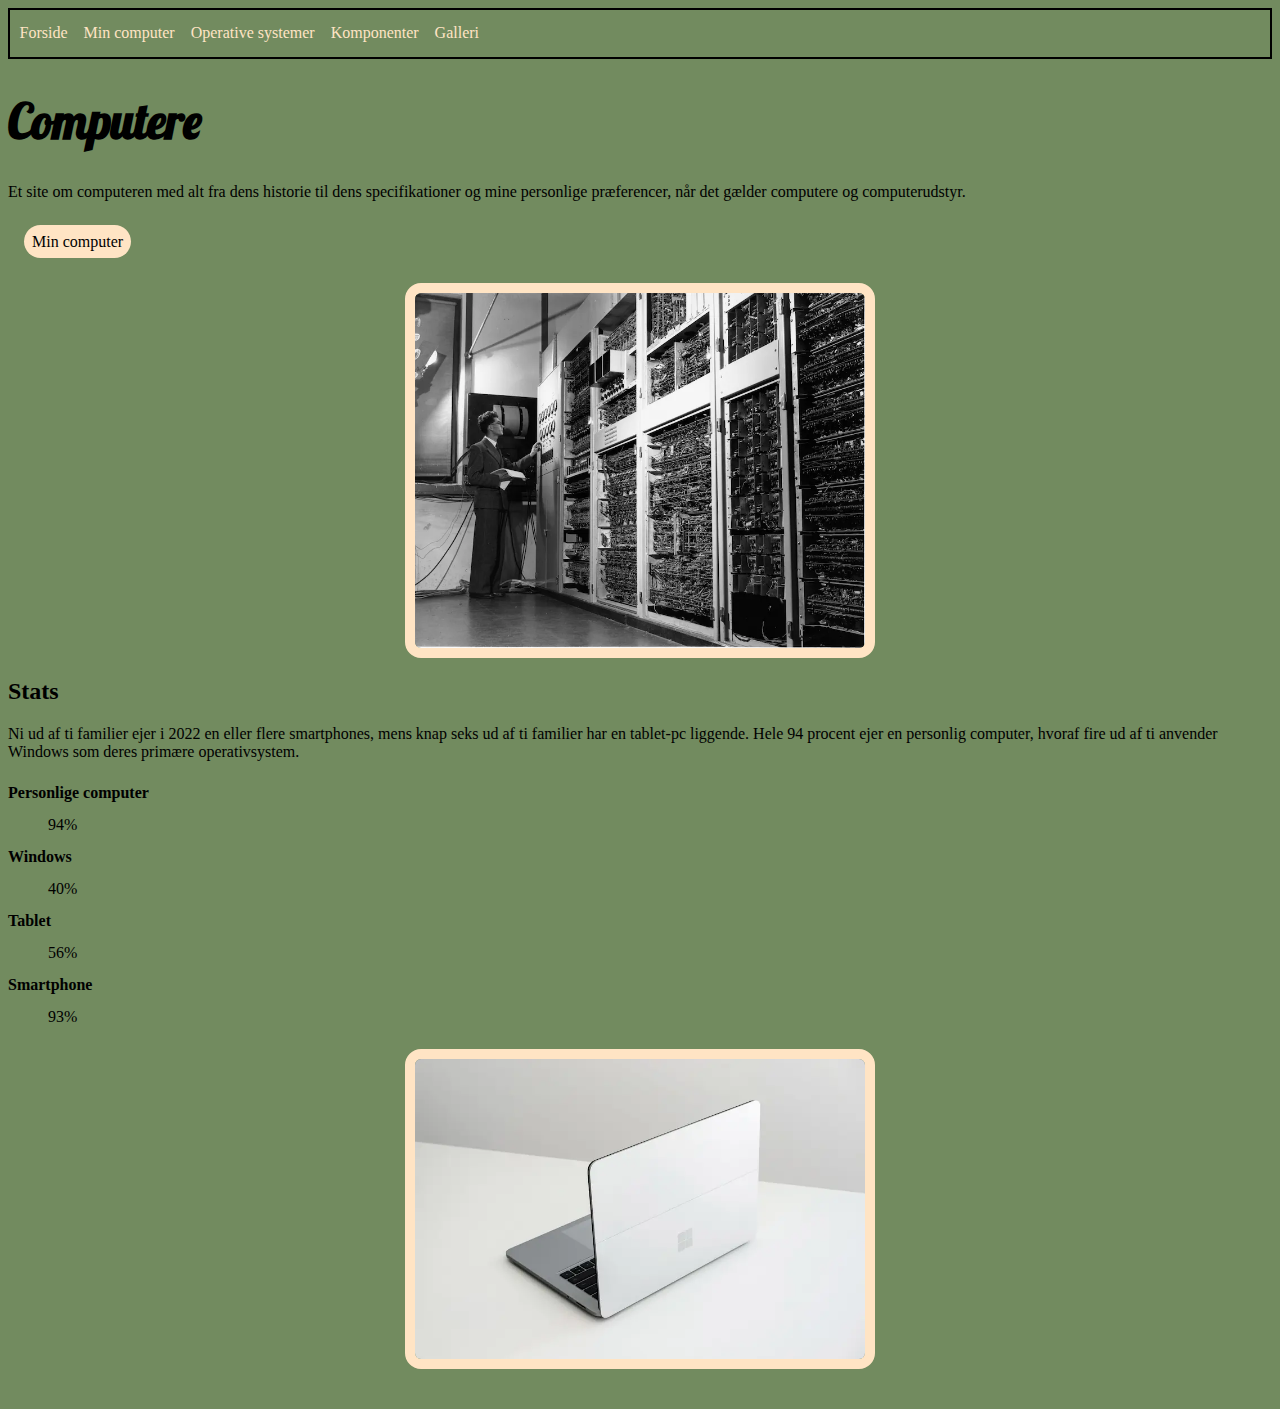
<file: mobilesite/Site/HTML/index.html>
<!DOCTYPE html>
<html lang="en">
  <head>
    <meta charset="UTF-8" />
    <meta name="viewport" content="width=device-width, initial-scale=1.0" />
    <title>Mobilesite</title>
    <meta name="robots" content="noindex" />
    <link rel="preconnect" href="https://fonts.googleapis.com" />
    <link rel="preconnect" href="https://fonts.gstatic.com" crossorigin />
    <link href="https://fonts.googleapis.com/css2?family=Asimovian&family=Libertinus+Keyboard&family=Lobster&display=swap" rel="stylesheet" />
    <link rel="stylesheet" href="../CSS/stylemobileindex.css" />
  </head>
  <body>
    <header>
      <nav>
        <ul>
          <li><a href="../HTML/index.html">Forside</a></li>
          <li><a href="../HTML/min_computer.html">Min computer</a></li>
          <li><a href="../HTML/operativsystemer.html">Operative systemer</a></li>
          <li><a href="../HTML/komponenter.html">Komponenter</a></li>
          <li><a href="../HTML/galleri.html">Galleri</a></li>
        </ul>
      </nav>
    </header>
    <main>
      <h1>Computere</h1>
      <p>Et site om computeren med alt fra dens historie til dens specifikationer og mine personlige præferencer, når det gælder computere og computerudstyr.</p>
      <div class="knappen">
        <a href="../HTML/min_computer.html" class="knap">Min computer</a>
      </div>
      <section>
        <img src="../../assets/imgs/computer-old.webp" width="400em" alt="old pic" />
      </section>
      <h2>Stats</h2>
      <p>Ni ud af ti familier ejer i 2022 en eller flere smartphones, mens knap seks ud af ti familier har en tablet-pc liggende. Hele 94 procent ejer en personlig computer, hvoraf fire ud af ti anvender Windows som deres primære operativsystem.</p>
      <div class="liste">
        <dl>
          <dt>Personlige computer</dt>
          <dd>94%</dd>
          <dt>Windows</dt>
          <dd>40%</dd>
          <dt>Tablet</dt>
          <dd>56%</dd>
          <dt>Smartphone</dt>
          <dd>93%</dd>
        </dl>
      </div>
      <div class="billede2">
        <img src="../../assets/imgs/windows.webp" alt="billede2" />
      </div>
    </main>
    <footer></footer>
  </body>
</html>
</file>
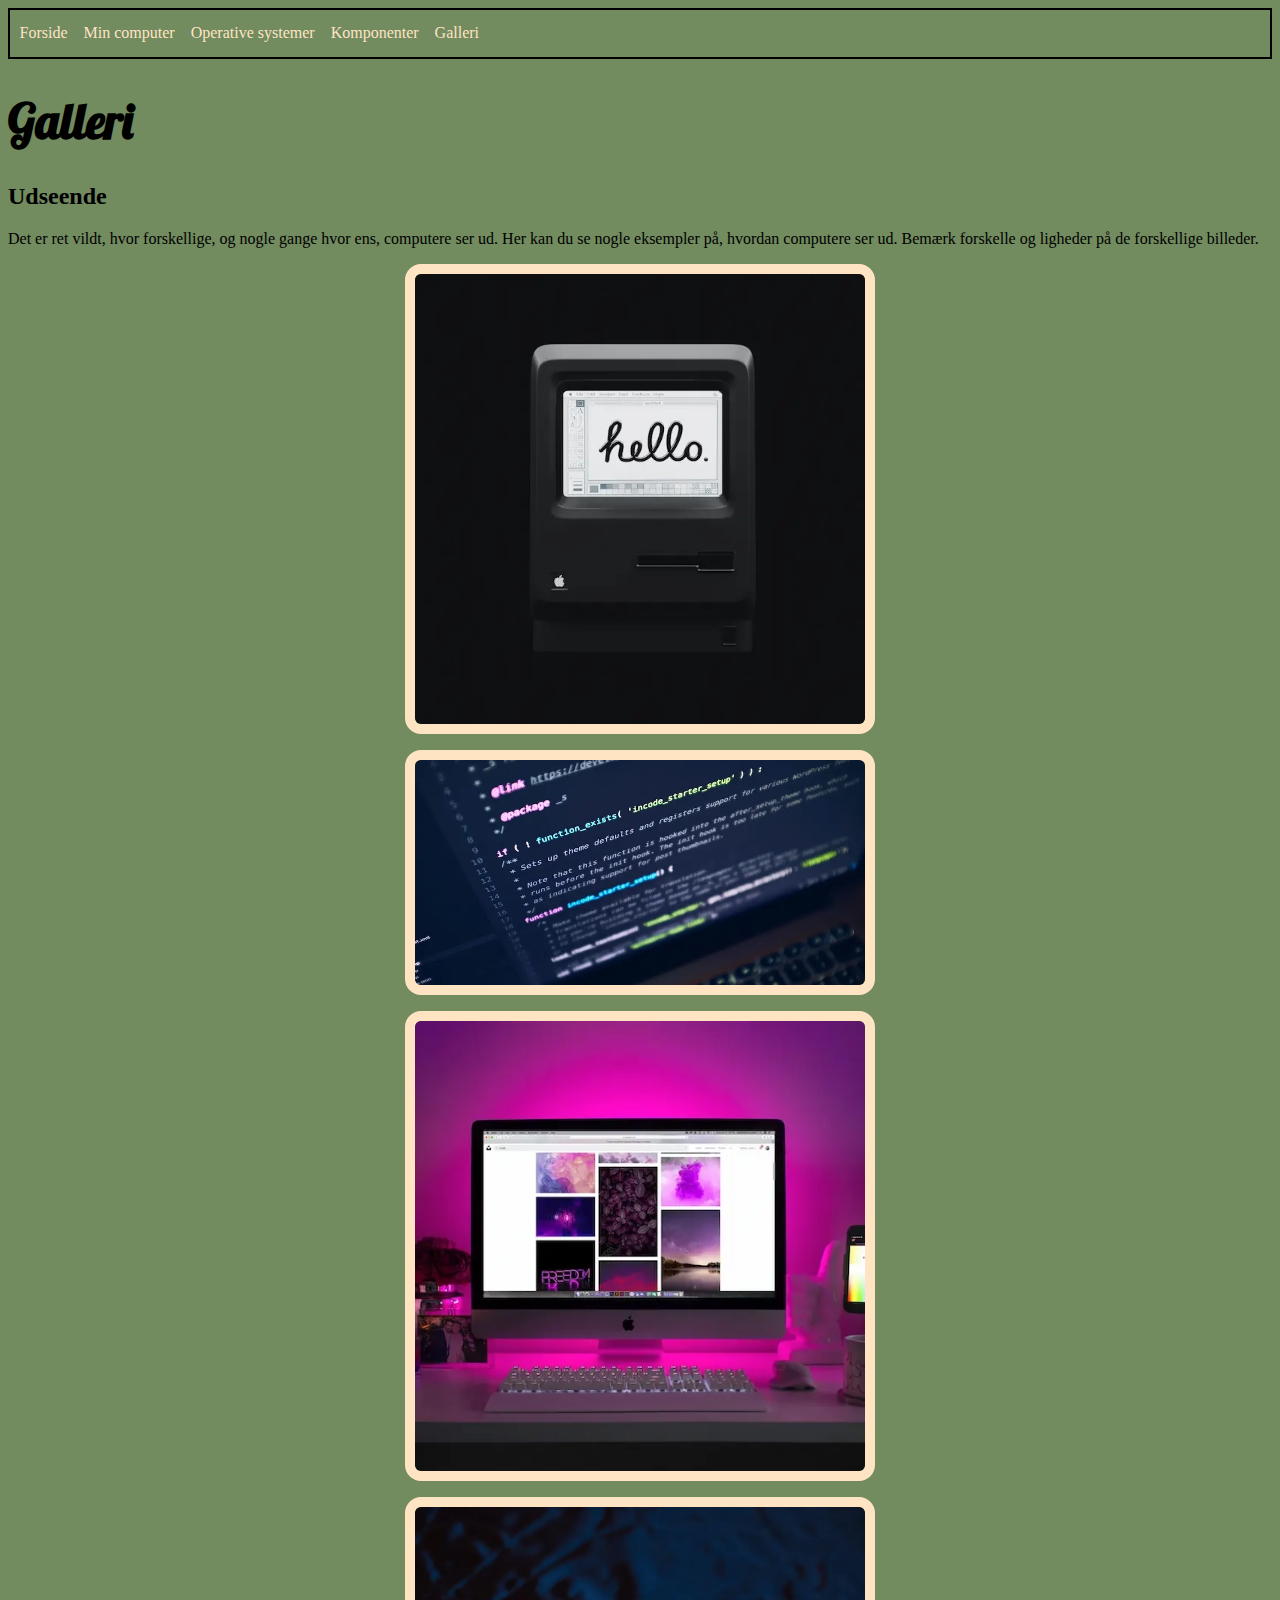
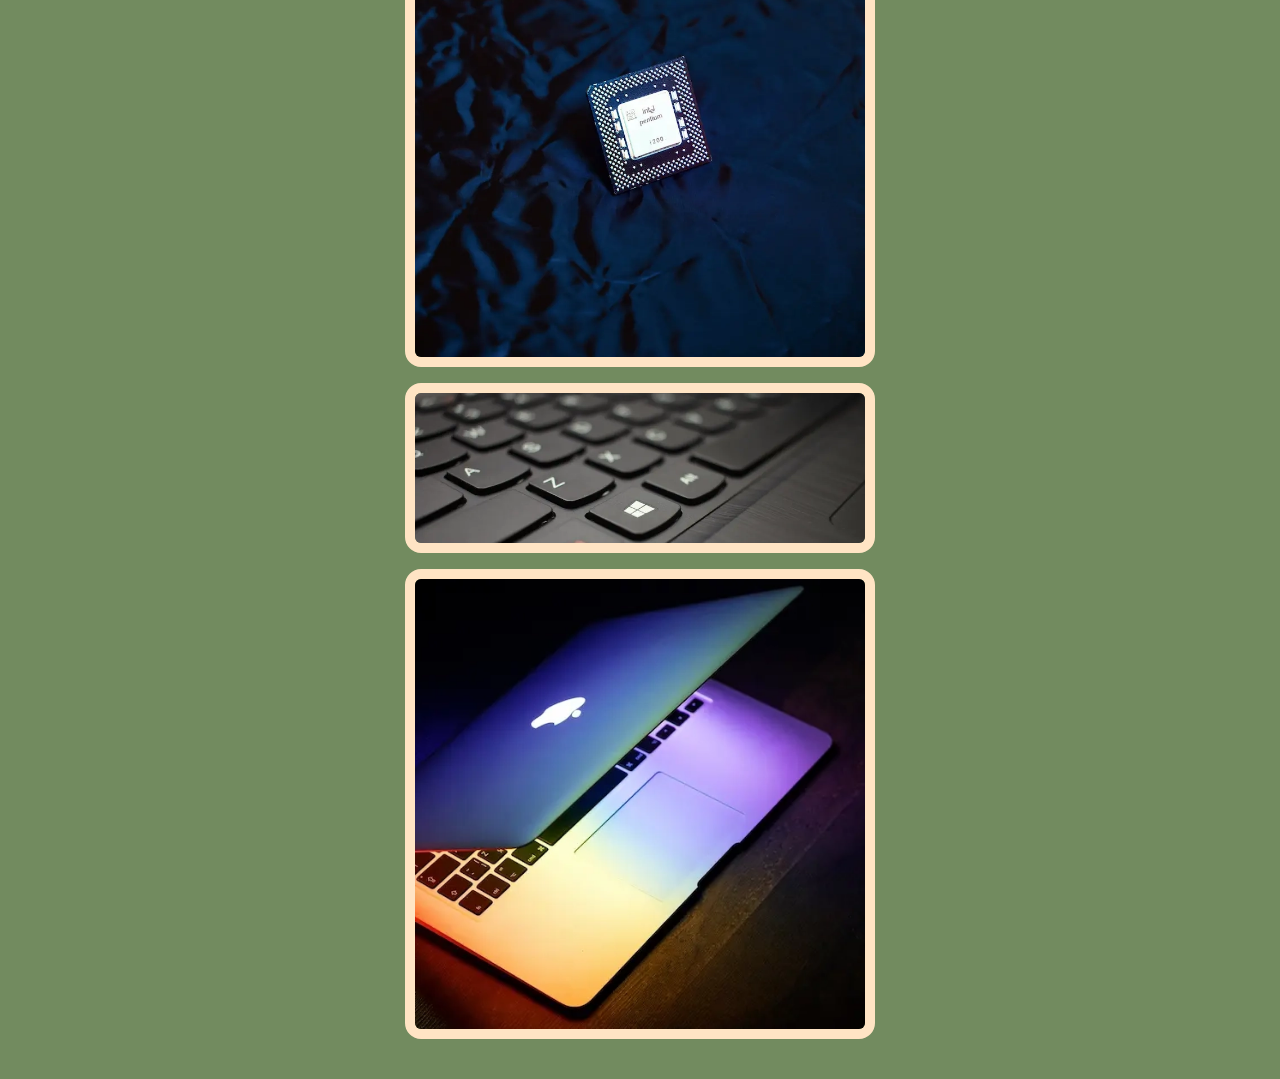
<file: mobilesite/Site/HTML/galleri.html>
<!DOCTYPE html>
<html lang="en">
  <head>
    <meta charset="UTF-8" />
    <meta name="viewport" content="width=device-width, initial-scale=1.0" />
    <title>Mobilesite</title>
    <meta name="robots" content="noindex" />
    <link rel="preconnect" href="https://fonts.googleapis.com" />
    <link rel="preconnect" href="https://fonts.gstatic.com" crossorigin />
    <link href="https://fonts.googleapis.com/css2?family=Asimovian&family=Libertinus+Keyboard&family=Lobster&display=swap" rel="stylesheet" />
    <link rel="stylesheet" href="../CSS/stylemobilegal.css" />
  </head>
  <body>
    <header>
      <nav>
        <ul>
          <li><a href="../HTML/index.html">Forside</a></li>
          <li><a href="../HTML/min_computer.html">Min computer</a></li>
          <li><a href="../HTML/operativsystemer.html">Operative systemer</a></li>
          <li><a href="../HTML/komponenter.html">Komponenter</a></li>
          <li><a href="../HTML/galleri.html">Galleri</a></li>
        </ul>
      </nav>
    </header>
    <main>
      <h1>Galleri</h1>
      <section>
        <h2>Udseende</h2>
        <p>Det er ret vildt, hvor forskellige, og nogle gange hvor ens, computere ser ud. Her kan du se nogle eksempler på, hvordan computere ser ud. Bemærk forskelle og ligheder på de forskellige billeder.</p>
        <img src="../../assets/imgs/galleri/apple-84.webp" alt="apple" />
        <img src="../../assets/imgs/galleri/code.webp" alt="code" />
        <img src="../../assets/imgs/galleri/desktop-setup.webp" alt="setup" />
        <img src="../../assets/imgs/galleri/intel-chip.webp" alt="chip" />
        <img src="../../assets/imgs/galleri/keyboard.webp" alt="keyboard" />
        <img src="../../assets/imgs/galleri/macbook.webp" alt="macbook" />
      </section>
    </main>
    <footer></footer>
  </body>
</html>
</file>
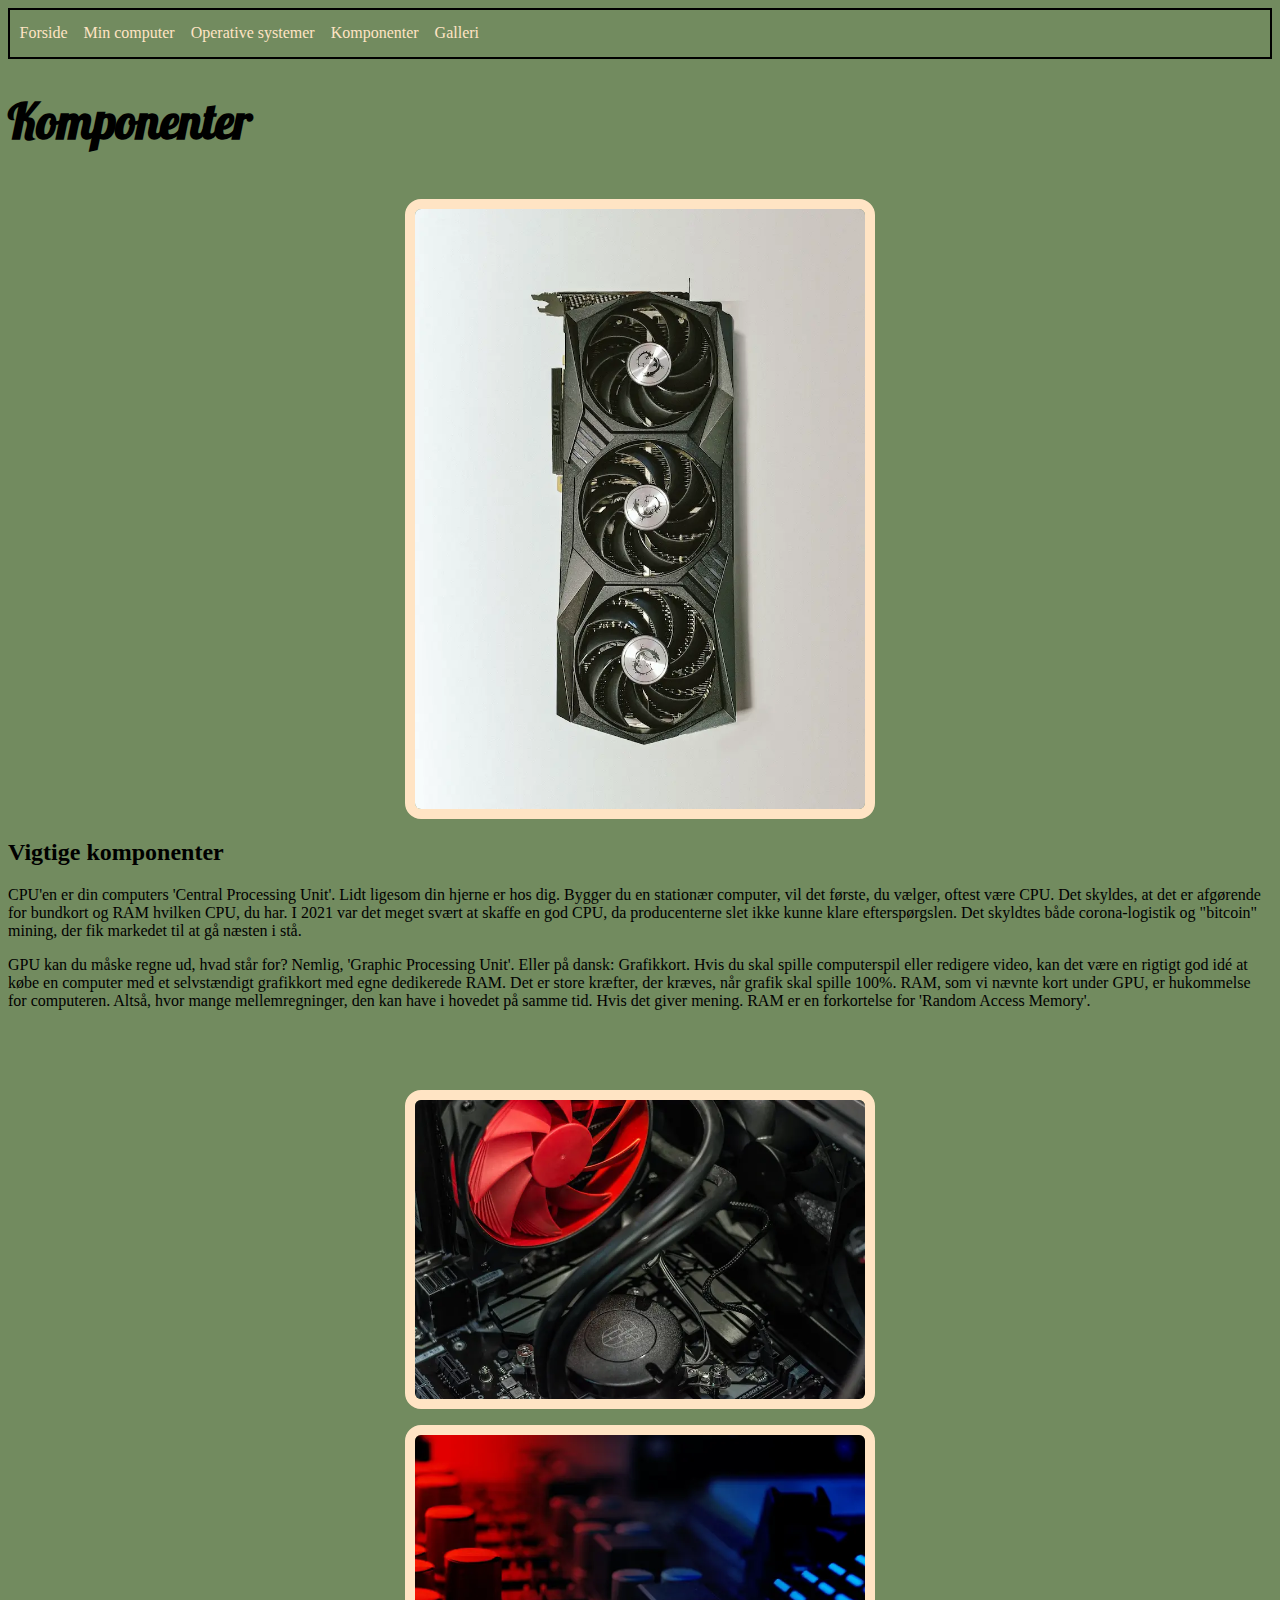
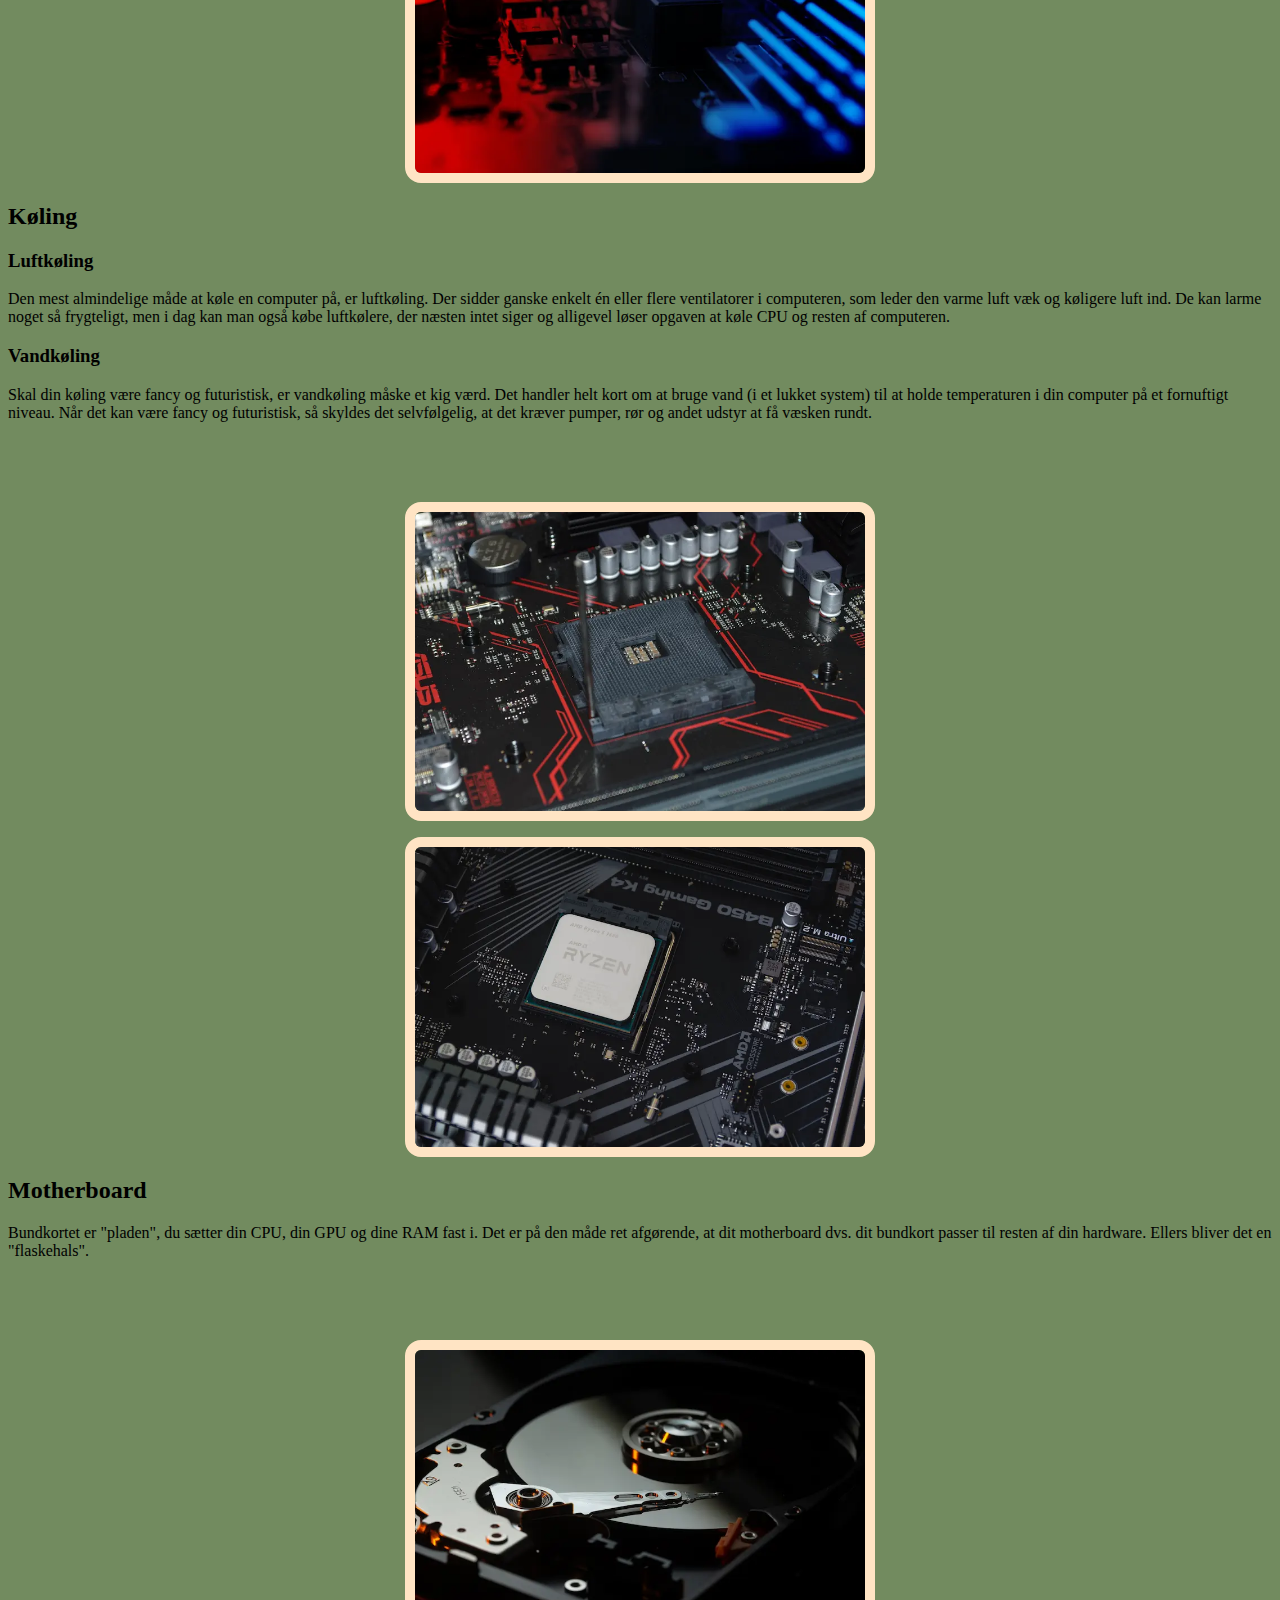
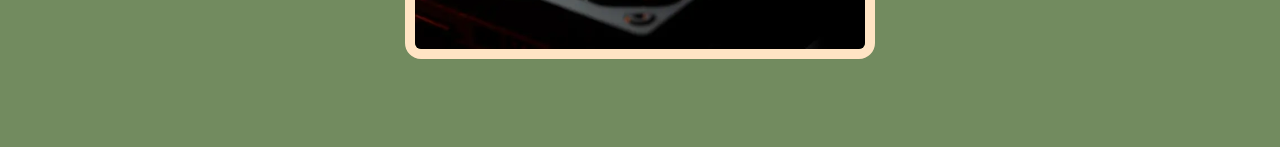
<file: mobilesite/Site/HTML/komponenter.html>
<!DOCTYPE html>
<html lang="en">
  <head>
    <meta charset="UTF-8" />
    <meta name="viewport" content="width=device-width, initial-scale=1.0" />
    <title>Mobilesite</title>
    <meta name="robots" content="noindex" />
    <link rel="preconnect" href="https://fonts.googleapis.com" />
    <link rel="preconnect" href="https://fonts.gstatic.com" crossorigin />
    <link href="https://fonts.googleapis.com/css2?family=Asimovian&family=Libertinus+Keyboard&family=Lobster&display=swap" rel="stylesheet" />
    <link rel="stylesheet" href="../CSS/stylemobilekom.css" />
  </head>
  <body>
    <header>
      <nav>
        <ul>
          <li><a href="../HTML/index.html">Forside</a></li>
          <li><a href="../HTML/min_computer.html">Min computer</a></li>
          <li><a href="../HTML/operativsystemer.html">Operative systemer</a></li>
          <li><a href="../HTML/komponenter.html">Komponenter</a></li>
          <li><a href="../HTML/galleri.html">Galleri</a></li>
        </ul>
      </nav>
    </header>
    <main>
      <h1>Komponenter</h1>
      <img src="../../assets/imgs/komponenter/grafikkort.webp" alt="grafikkort" />
      <section>
        <h2>Vigtige komponenter</h2>
        <p>
          CPU'en er din computers 'Central Processing Unit'. Lidt ligesom din hjerne er hos dig. Bygger du en stationær computer, vil det første, du vælger, oftest være CPU. Det skyldes, at det er afgørende for bundkort og RAM hvilken CPU, du har. I
          2021 var det meget svært at skaffe en god CPU, da producenterne slet ikke kunne klare efterspørgslen. Det skyldtes både corona-logistik og "bitcoin" mining, der fik markedet til at gå næsten i stå.
        </p>
        <p>
          GPU kan du måske regne ud, hvad står for? Nemlig, 'Graphic Processing Unit'. Eller på dansk: Grafikkort. Hvis du skal spille computerspil eller redigere video, kan det være en rigtigt god idé at købe en computer med et selvstændigt
          grafikkort med egne dedikerede RAM. Det er store kræfter, der kræves, når grafik skal spille 100%. RAM, som vi nævnte kort under GPU, er hukommelse for computeren. Altså, hvor mange mellemregninger, den kan have i hovedet på samme tid. Hvis
          det giver mening. RAM er en forkortelse for 'Random Access Memory'.
        </p>
      </section>
      <section>
        <img src="../../assets/imgs/komponenter/luft.webp" alt="luft" />
        <img src="../../assets/imgs/komponenter/motherboard1.webp" alt="motherboard1" />
        <h2>Køling</h2>
        <h3>Luftkøling</h3>
        <p>
          Den mest almindelige måde at køle en computer på, er luftkøling. Der sidder ganske enkelt én eller flere ventilatorer i computeren, som leder den varme luft væk og køligere luft ind. De kan larme noget så frygteligt, men i dag kan man også
          købe luftkølere, der næsten intet siger og alligevel løser opgaven at køle CPU og resten af computeren.
        </p>
        <h3>Vandkøling</h3>
        <p>
          Skal din køling være fancy og futuristisk, er vandkøling måske et kig værd. Det handler helt kort om at bruge vand (i et lukket system) til at holde temperaturen i din computer på et fornuftigt niveau. Når det kan være fancy og futuristisk,
          så skyldes det selvfølgelig, at det kræver pumper, rør og andet udstyr at få væsken rundt.
        </p>
      </section>
      <section>
        <img src="../../assets/imgs/komponenter/motherboard2.webp" alt="motherboard2" />
        <img src="../../assets/imgs/komponenter/processor.webp" alt="processor" />
        <h2>Motherboard</h2>
        <p>Bundkortet er "pladen", du sætter din CPU, din GPU og dine RAM fast i. Det er på den måde ret afgørende, at dit motherboard dvs. dit bundkort passer til resten af din hardware. Ellers bliver det en "flaskehals".</p>
      </section>
      <section>
        <img src="../../assets/imgs/komponenter/vand.webp" alt="vand" />
      </section>
    </main>
    <footer></footer>
  </body>
</html>
</file>
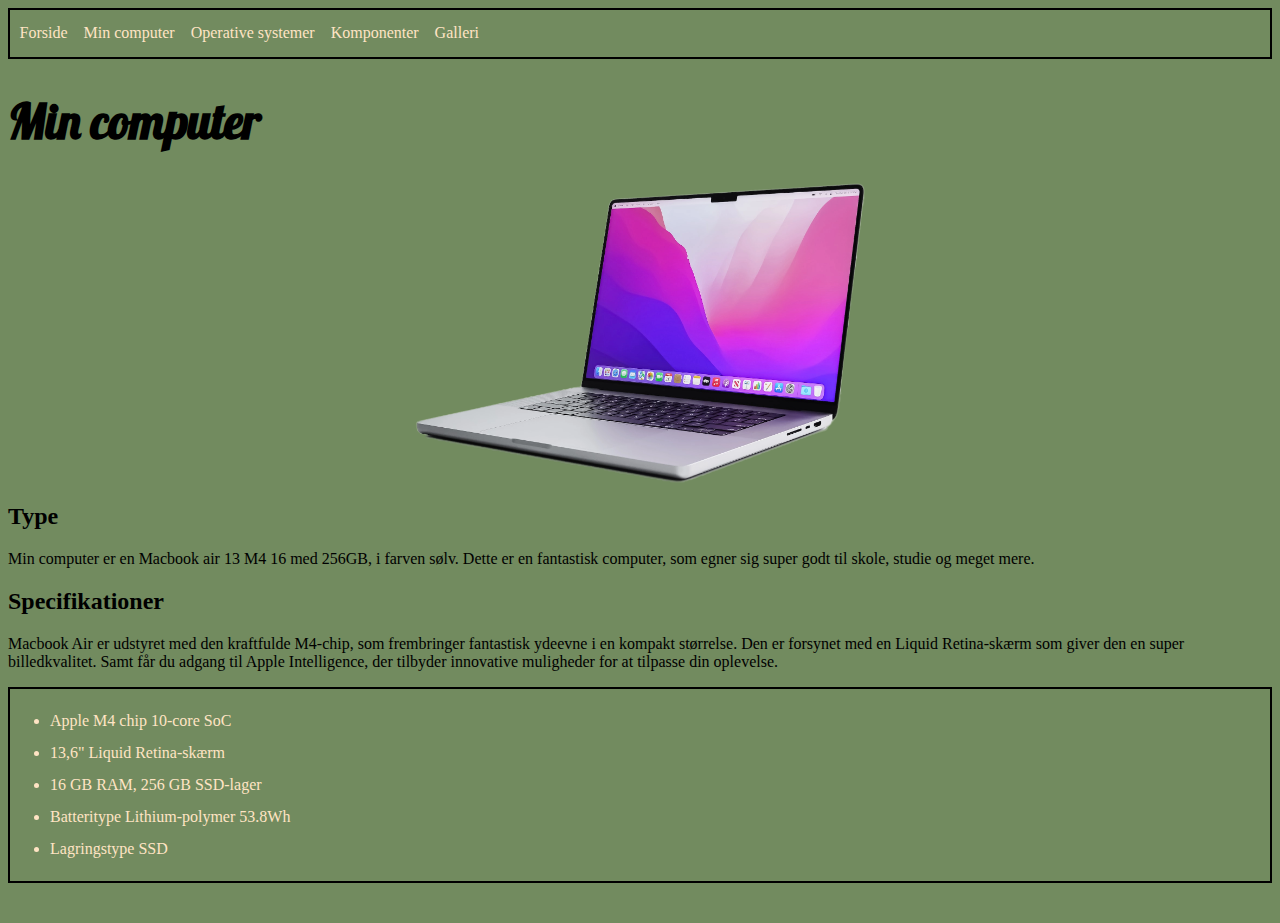
<file: mobilesite/Site/HTML/min_computer.html>
<!DOCTYPE html>
<html lang="en">
  <head>
    <meta charset="UTF-8" />
    <meta name="viewport" content="width=device-width, initial-scale=1.0" />
    <title>Mobilesite</title>
    <meta name="robots" content="noindex" />
    <link rel="preconnect" href="https://fonts.googleapis.com" />
    <link rel="preconnect" href="https://fonts.gstatic.com" crossorigin />
    <link href="https://fonts.googleapis.com/css2?family=Asimovian&family=Libertinus+Keyboard&family=Lobster&display=swap" rel="stylesheet" />
    <link rel="stylesheet" href="../CSS/stylemobilemin.css" />
  </head>
  <body>
    <header>
      <nav>
        <ul>
          <li><a href="../HTML/index.html">Forside</a></li>
          <li><a href="../HTML/min_computer.html">Min computer</a></li>
          <li><a href="../HTML/operativsystemer.html">Operative systemer</a></li>
          <li><a href="../HTML/komponenter.html">Komponenter</a></li>
          <li><a href="../HTML/galleri.html">Galleri</a></li>
        </ul>
      </nav>
    </header>
    <main>
      <h1>Min computer</h1>
      <img src="../../assets/imgs/computer-cutout.webp" alt="billede3" />
      <h2>Type</h2>
      <p>Min computer er en Macbook air 13 M4 16 med 256GB, i farven sølv. Dette er en fantastisk computer, som egner sig super godt til skole, studie og meget mere.</p>
      <h2>Specifikationer</h2>
      <p>
        Macbook Air er udstyret med den kraftfulde M4-chip, som frembringer fantastisk ydeevne i en kompakt størrelse. Den er forsynet med en Liquid Retina-skærm som giver den en super billedkvalitet. Samt får du adgang til Apple Intelligence, der
        tilbyder innovative muligheder for at tilpasse din oplevelse.
      </p>
      <div class="liste">
        <nav>
          <ul>
            <li>Apple M4 chip 10-core SoC</li>
            <li>13,6" Liquid Retina-skærm</li>
            <li>16 GB RAM, 256 GB SSD-lager</li>
            <li>Batteritype Lithium-polymer 53.8Wh</li>
            <li>Lagringstype SSD</li>
          </ul>
        </nav>
      </div>
    </main>
    <footer></footer>
  </body>
</html>
</file>
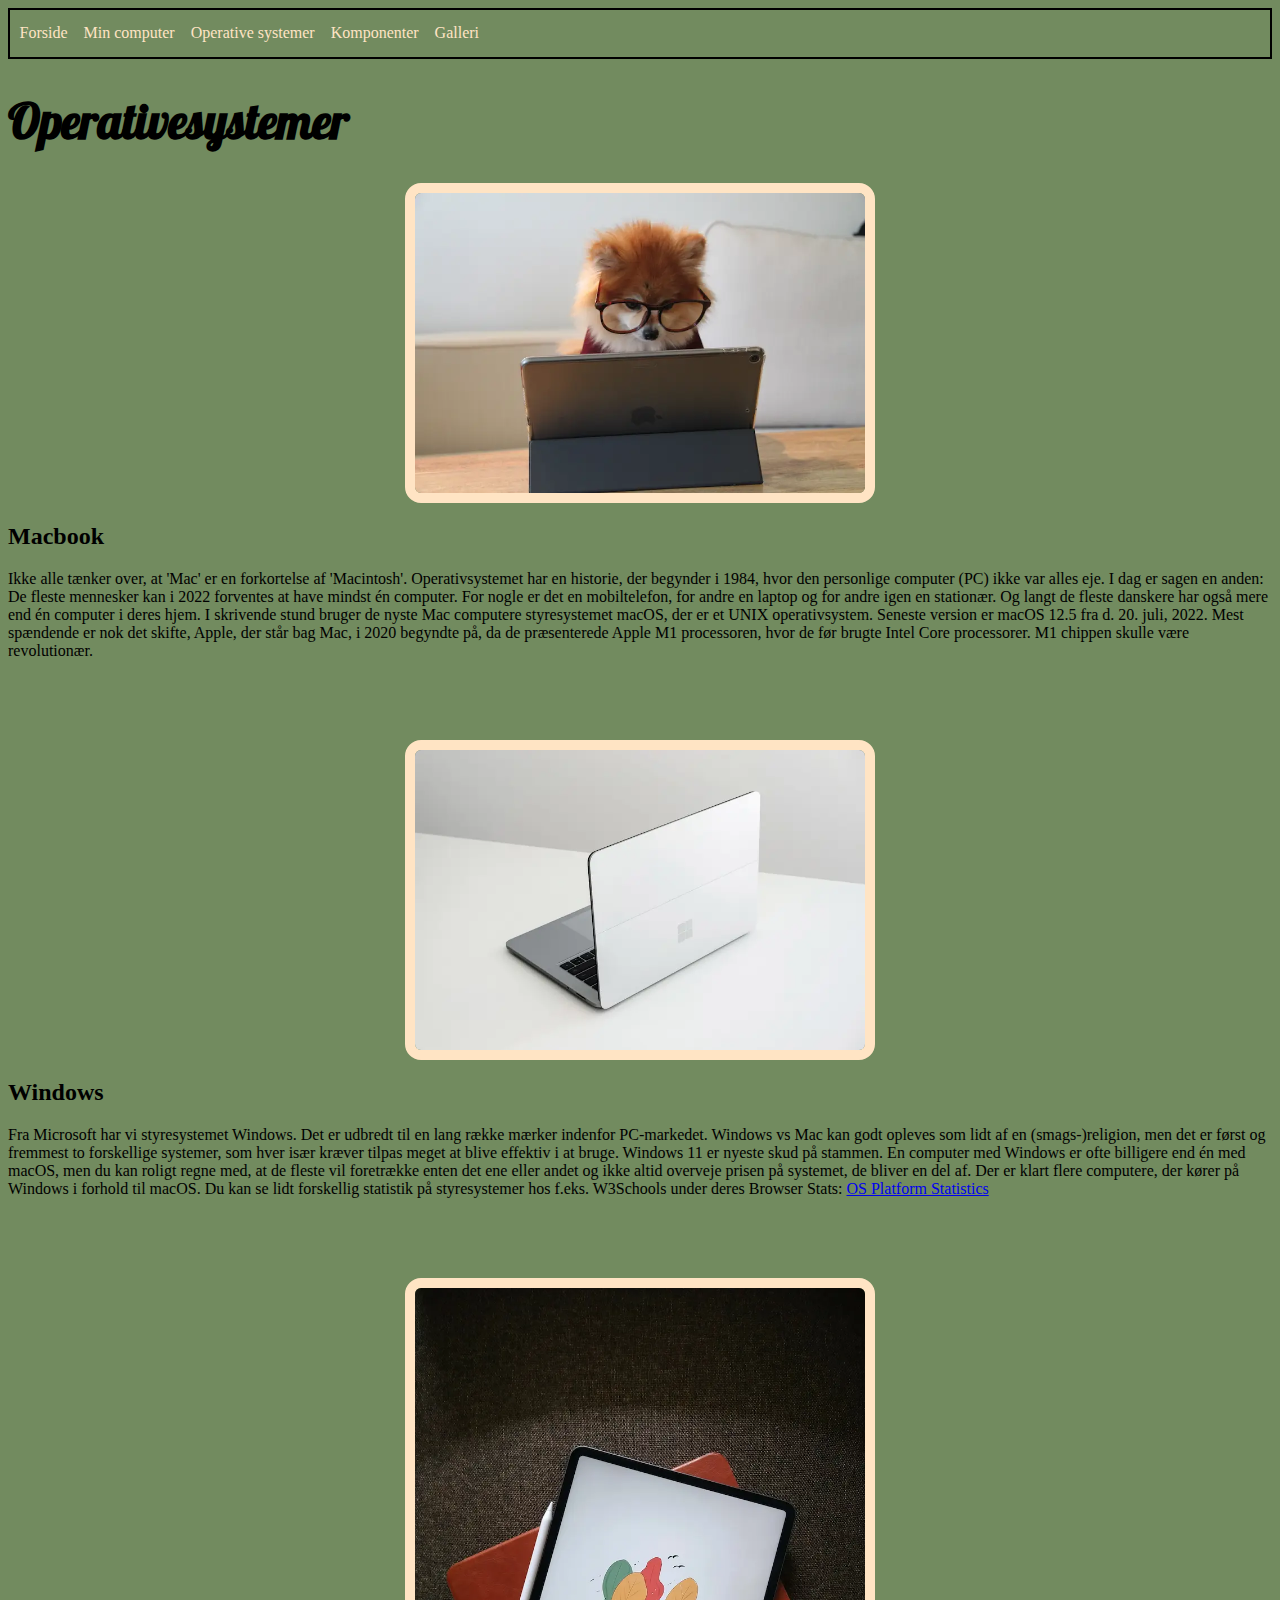
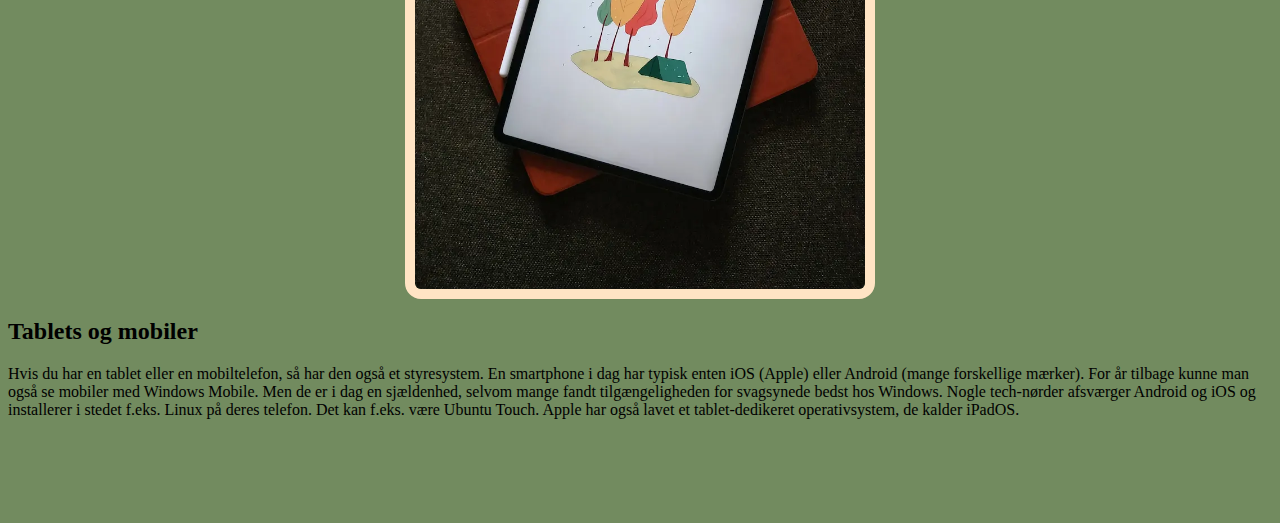
<file: mobilesite/Site/HTML/operativsystemer.html>
<!DOCTYPE html>
<html lang="en">
  <head>
    <meta charset="UTF-8" />
    <meta name="viewport" content="width=device-width, initial-scale=1.0" />
    <title>Mobilesite</title>
    <meta name="robots" content="noindex" />
    <link rel="preconnect" href="https://fonts.googleapis.com" />
    <link rel="preconnect" href="https://fonts.gstatic.com" crossorigin />
    <link href="https://fonts.googleapis.com/css2?family=Asimovian&family=Libertinus+Keyboard&family=Lobster&display=swap" rel="stylesheet" />
    <link rel="stylesheet" href="../CSS/stylemobileope.css" />
  </head>
  <body>
    <header>
      <nav>
        <ul>
          <li><a href="../HTML/index.html">Forside</a></li>
          <li><a href="../HTML/min_computer.html">Min computer</a></li>
          <li><a href="../HTML/operativsystemer.html">Operative systemer</a></li>
          <li><a href="../HTML/komponenter.html">Komponenter</a></li>
          <li><a href="../HTML/galleri.html">Galleri</a></li>
        </ul>
      </nav>
    </header>
    <main>
      <h1>Operativesystemer</h1>
      <section>
        <img src="../../assets/imgs/mac.webp" alt="mac" />
        <h2>Macbook</h2>
        <p>
          Ikke alle tænker over, at 'Mac' er en forkortelse af 'Macintosh'. Operativsystemet har en historie, der begynder i 1984, hvor den personlige computer (PC) ikke var alles eje. I dag er sagen en anden: De fleste mennesker kan i 2022 forventes
          at have mindst én computer. For nogle er det en mobiltelefon, for andre en laptop og for andre igen en stationær. Og langt de fleste danskere har også mere end én computer i deres hjem. I skrivende stund bruger de nyste Mac computere
          styresystemet macOS, der er et UNIX operativsystem. Seneste version er macOS 12.5 fra d. 20. juli, 2022. Mest spændende er nok det skifte, Apple, der står bag Mac, i 2020 begyndte på, da de præsenterede Apple M1 processoren, hvor de før
          brugte Intel Core processorer. M1 chippen skulle være revolutionær.
        </p>
      </section>
      <section>
        <img src="../../assets/imgs/windows.webp" alt="windows" />
        <h2>Windows</h2>
        <p>
          Fra Microsoft har vi styresystemet Windows. Det er udbredt til en lang række mærker indenfor PC-markedet. Windows vs Mac kan godt opleves som lidt af en (smags-)religion, men det er først og fremmest to forskellige systemer, som hver især
          kræver tilpas meget at blive effektiv i at bruge. Windows 11 er nyeste skud på stammen. En computer med Windows er ofte billigere end én med macOS, men du kan roligt regne med, at de fleste vil foretrække enten det ene eller andet og ikke
          altid overveje prisen på systemet, de bliver en del af. Der er klart flere computere, der kører på Windows i forhold til macOS. Du kan se lidt forskellig statistik på styresystemer hos f.eks. W3Schools under deres Browser Stats:
          <a href="https://www.w3schools.com/browsers/browsers_os.asp">OS Platform Statistics</a>
        </p>
      </section>
      <section>
        <img src="../../assets/imgs/tablet.webp" alt="tablet" />
        <h2>Tablets og mobiler</h2>
        <p>
          Hvis du har en tablet eller en mobiltelefon, så har den også et styresystem. En smartphone i dag har typisk enten iOS (Apple) eller Android (mange forskellige mærker). For år tilbage kunne man også se mobiler med Windows Mobile. Men de er i
          dag en sjældenhed, selvom mange fandt tilgængeligheden for svagsynede bedst hos Windows. Nogle tech-nørder afsværger Android og iOS og installerer i stedet f.eks. Linux på deres telefon. Det kan f.eks. være Ubuntu Touch. Apple har også
          lavet et tablet-dedikeret operativsystem, de kalder iPadOS.
        </p>
      </section>
    </main>
    <footer></footer>
  </body>
</html>
</file>
<file: mobilesite/Site/CSS/stylemobileindex.css>
html {
  background-color: #728b5f;
  padding-bottom: 2em;
}
nav ul {
  list-style-type: none; /* Fjerner prikkerne */
  padding: 0.2em; /* Fjerner standard padding */
  margin: 0.4em; /* Fjerner standard margin */
  margin-top: 0.7em;
  margin-bottom: 0.7em;
  display: flex; /* Gør listen til en fleksboks for at få elementerne på linje */
  gap: 1em; /* Sætter mellemrum mellem elementerne */
  justify-content: flex-start; /* Sørger for at listeelementerne ligger til venstre */
  flex-wrap: nowrap; /* Forhindrer at elementerne rykker til næste linje ved skærmstørrelse */
}
nav a {
  text-decoration: none;
  color: bisque;
}
header {
  border: 2px solid #000;
}
img {
  display: block; /* gør billedet til blok-element, så det tager hele linjen */
  margin: 1em auto 0; /* 1em margin ovenfor, auto margin til sider = centreret */
  width: 450px; /* fast bredde, tilpas som ønsket */
  height: auto; /* bevarer proportionerne */
  position: static; /* sikrer billedet følger dokumentflowet */
  border: 10px solid bisque;
  border-radius: 1em;
}
.knap {
  font-size: 1em;
  background-color: bisque;
  padding: 0.5em;
  border-radius: 1.5em;
  text-decoration: none;
  margin: 1em;
  color: #000;
  margin-top: 1em;
}
.liste {
  line-height: 2em;
}
.liste dt {
  font-weight: bold;
}
.knappen {
  padding-top: 1em;
  padding-bottom: 1em;
}
h1 {
  font-family: "Lobster", sans-serif;
  font-size: 3em;
}
</file>
<file: mobilesite/Site/CSS/stylemobilegal.css>
html {
  background-color: #728b5f;
  padding-bottom: 2em;
}
nav ul {
  list-style-type: none; /* Fjerner prikkerne */
  padding: 0.2em; /* Fjerner standard padding */
  margin: 0.4em; /* Fjerner standard margin */
  margin-top: 0.7em;
  margin-bottom: 0.7em;
  display: flex; /* Gør listen til en fleksboks for at få elementerne på linje */
  gap: 1em; /* Sætter mellemrum mellem elementerne */
  justify-content: flex-start; /* Sørger for at listeelementerne ligger til venstre */
  flex-wrap: nowrap; /* Forhindrer at elementerne rykker til næste linje ved skærmstørrelse */
}
nav a {
  text-decoration: none;
  color: bisque;
}
header {
  border: 2px solid #000;
}
img {
  display: block; /* gør billedet til blok-element, så det tager hele linjen */
  margin: 1em auto 0; /* 1em margin ovenfor, auto margin til sider = centreret */
  width: 450px; /* fast bredde, tilpas som ønsket */
  height: auto; /* bevarer proportionerne */
  position: static; /* sikrer billedet følger dokumentflowet */
  border: 10px solid bisque;
  border-radius: 1em;
}
h1 {
  font-family: "Lobster", sans-serif;
  font-size: 3em;
}
</file>
<file: mobilesite/Site/CSS/stylemobilekom.css>
html {
  background-color: #728b5f;
  padding-bottom: 2em;
}
nav ul {
  list-style-type: none; /* Fjerner prikkerne */
  padding: 0.2em; /* Fjerner standard padding */
  margin: 0.4em; /* Fjerner standard margin */
  margin-top: 0.7em;
  margin-bottom: 0.7em;
  display: flex; /* Gør listen til en fleksboks for at få elementerne på linje */
  gap: 1em; /* Sætter mellemrum mellem elementerne */
  justify-content: flex-start; /* Sørger for at listeelementerne ligger til venstre */
  flex-wrap: nowrap; /* Forhindrer at elementerne rykker til næste linje ved skærmstørrelse */
}
nav a {
  text-decoration: none;
  color: bisque;
}
header {
  border: 2px solid #000;
}
img {
  display: block; /* gør billedet til blok-element, så det tager hele linjen */
  margin: 1em auto 0; /* 1em margin ovenfor, auto margin til sider = centreret */
  width: 450px; /* fast bredde, tilpas som ønsket */
  height: auto; /* bevarer proportionerne */
  position: static; /* sikrer billedet følger dokumentflowet */
  border: 10px solid bisque;
  border-radius: 1em;
}
section {
  padding-bottom: 3rem;
}
h1 {
  padding-bottom: 1rem;
  font-family: "Lobster", sans-serif;
  font-size: 3em;
}
</file>
<file: mobilesite/Site/CSS/stylemobilemin.css>
html {
  background-color: #728b5f;
  padding-bottom: 2em;
}
header nav ul {
  list-style-type: none; /* Fjerner prikkerne */
  padding: 0.2em; /* Fjerner standard padding */
  margin: 0.4em; /* Fjerner standard margin */
  margin-top: 0.7em;
  margin-bottom: 0.7em;
  display: flex; /* Gør listen til en fleksboks for at få elementerne på linje */
  gap: 1em; /* Sætter mellemrum mellem elementerne */
  justify-content: flex-start; /* Sørger for at listeelementerne ligger til venstre */
  flex-wrap: nowrap; /* Forhindrer at elementerne rykker til næste linje ved skærmstørrelse */
}
nav a {
  text-decoration: none;
  color: bisque;
}
header {
  border: 2px solid #000;
}
img {
  display: block; /* gør billedet til blok-element, så det tager hele linjen */
  margin: 1em auto 0; /* 1em margin ovenfor, auto margin til sider = centreret */
  width: 450px; /* fast bredde, tilpas som ønsket */
  height: auto; /* bevarer proportionerne */
  position: static; /* sikrer billedet følger dokumentflowet */
}
.liste {
  line-height: 2em;
}
.liste dt {
  font-weight: bold;
}
.liste {
  text-decoration: none;
  color: bisque;
  border: 2px solid #000;
}
h1 {
  font-family: "Lobster", sans-serif;
  font-size: 3em;
}
</file>
<file: mobilesite/Site/CSS/stylemobileope.css>
html {
  background-color: #728b5f;
  padding-bottom: 2em;
}
nav ul {
  list-style-type: none; /* Fjerner prikkerne */
  padding: 0.2em; /* Fjerner standard padding */
  margin: 0.4em; /* Fjerner standard margin */
  margin-top: 0.7em;
  margin-bottom: 0.7em;
  display: flex; /* Gør listen til en fleksboks for at få elementerne på linje */
  gap: 1em; /* Sætter mellemrum mellem elementerne */
  justify-content: flex-start; /* Sørger for at listeelementerne ligger til venstre */
  flex-wrap: nowrap; /* Forhindrer at elementerne rykker til næste linje ved skærmstørrelse */
}
nav a {
  text-decoration: none;
  color: bisque;
}
header {
  border: 2px solid #000;
}
img {
  display: block; /* gør billedet til blok-element, så det tager hele linjen */
  margin: 1em auto 0; /* 1em margin ovenfor, auto margin til sider = centreret */
  width: 450px; /* fast bredde, tilpas som ønsket */
  height: auto; /* bevarer proportionerne */
  position: static; /* sikrer billedet følger dokumentflowet */
  border: 10px solid bisque;
  border-radius: 1em;
}
section {
  padding-bottom: 3rem;
}
h1 {
  font-family: "Lobster", sans-serif;
  font-size: 3em;
}
</file>
